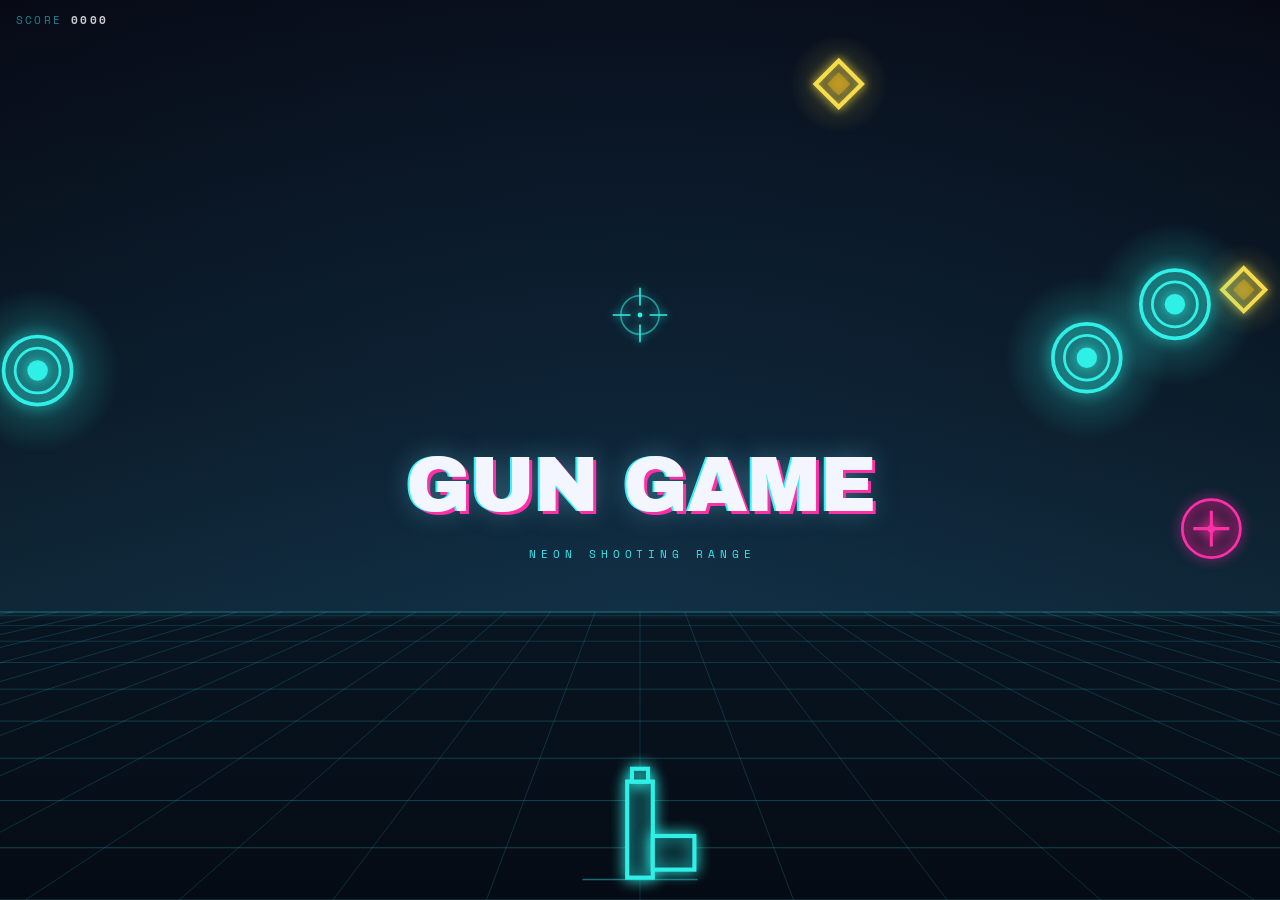
<file: game/gun-game.html>
<!DOCTYPE html>
<html lang="en">
<head>
<meta charset="utf-8">
<meta name="viewport" content="width=device-width, initial-scale=1, viewport-fit=cover">
<title>Gun Game — Neon Shooting Range</title>
<link href="https://fonts.googleapis.com/css2?family=Archivo+Black&family=Space+Mono:wght@400;700&display=swap" rel="stylesheet">
<style>
:root{box-sizing:border-box;padding-top:env(safe-area-inset-top,0px);padding-bottom:env(safe-area-inset-bottom,0px)}
*,*::before,*::after{box-sizing:inherit}
html,body{height:100%;margin:0;background:#060a14;overflow:hidden}
canvas{position:fixed;inset:0;width:100%;height:100%;display:block;cursor:none;touch-action:none}
#title{position:fixed;left:0;right:0;top:56%;transform:translateY(-50%);text-align:center;pointer-events:none;transition:opacity .2s}
h1{margin:0;font:400 clamp(44px,13vw,78px)/1 "Archivo Black",Impact,"Arial Black",sans-serif;letter-spacing:-1px;color:#f4f6ff;
  text-shadow:-2px 0 0 #2ff3ff,3px 3px 0 #ff2fa8,0 0 26px rgba(120,220,255,.35)}
.sub{margin-top:22px;font:400 11px "Space Mono",ui-monospace,monospace;letter-spacing:.45em;text-indent:.45em;color:#35e5ee}
#title.out{animation:gout .7s forwards}
@keyframes gout{0%{transform:translateY(-50%);opacity:1}18%{transform:translate(7px,-50%) skewX(-6deg)}36%{transform:translate(-20px,-50%) skewX(5deg);opacity:.9}100%{transform:translate(-90px,-50%);opacity:0}}
#hud{position:fixed;top:calc(12px + env(safe-area-inset-top,0px));left:16px;right:16px;display:flex;justify-content:space-between;
  font:400 11px "Space Mono",ui-monospace,monospace;letter-spacing:.2em;color:rgba(53,229,238,.55);pointer-events:none}
#hud b{color:rgba(255,255,255,.8);font-weight:700}
@media (prefers-reduced-motion:reduce){#title.out{animation:none;opacity:0}}
</style>
</head>
<body>
<canvas id="c" aria-label="Neon shooting range game"></canvas>
<div id="title"><h1>GUN GAME</h1><div class="sub">NEON SHOOTING RANGE</div></div>
<div id="hud"><span>SCORE <b id="sc">0000</b></span><span id="cb"></span></div>

<script>
const cv=document.getElementById('c'),ctx=cv.getContext('2d');
const CY='#2ff0e6',MG='#ff2fa8',GD='#f6dc4a';
let W=0,H=0,u=1,hz=0,gx=0,gy=0,dpr=1;
function resize(){
  dpr=Math.min(devicePixelRatio||1,2);W=innerWidth;H=innerHeight;
  cv.width=W*dpr;cv.height=H*dpr;ctx.setTransform(dpr,0,0,dpr,0,0);
  u=Math.max(.8,Math.min(1.6,H/520));hz=H*.68;gx=W/2;gy=H-14*u;
}
addEventListener('resize',resize);resize();

const rnd=(a,b)=>a+Math.random()*(b-a);
let targets=[],parts=[],waves=[],floats=[],shells=[],tracers=[],flashes=[];
let mouse={x:W/2,y:H*.35},aim=0,recoil=0,score=0,combo=0,lastHit=-9999,started=false;
const reduce=matchMedia('(prefers-reduced-motion: reduce)').matches;

function spawn(type){
  const t={type,born:performance.now(),dead:0,rot:0};
  if(type==='ring'){t.r=22*u;t.x=rnd(t.r+10,W-t.r-10);t.y=rnd(t.r+30,hz-t.r-40);t.vx=rnd(-26,26)*u;t.vy=rnd(-18,18)*u;t.life=rnd(5200,7500)}
  if(type==='mag'){t.r=19*u;const l=Math.random()<.5;t.x=l?-30:W+30;t.y=rnd(40,hz-60);t.vx=(l?1:-1)*rnd(40,70)*u;t.vy=0;t.life=1e9}
  if(type==='gold'){t.r=16*u;t.x=rnd(30,W-30);t.y=rnd(30,hz-60);t.vx=rnd(-14,14)*u;t.vy=rnd(-10,10)*u;t.life=rnd(5500,8000)}
  targets.push(t);
}
for(let i=0;i<4;i++)spawn(['ring','ring','mag','gold'][i]);
let spawnAt=0;

function fire(x,y){
  mouse.x=x;mouse.y=y;
  const a=aimAngle(),mx=gx+Math.sin(a)*70*u,my=gy-Math.cos(a)*70*u,now=performance.now();
  recoil=1;
  gunSound();
  tracers.push({x1:mx,y1:my,x2:x,y2:y,t:now});
  flashes.push({x:mx,y:my,t:now,rot:rnd(0,1.5)});
  shells.push({x:gx+Math.cos(a)*20*u,y:gy+Math.sin(-a)*0-30*u,vx:rnd(60,120)*u,vy:rnd(-190,-120)*u,rot:0,vr:rnd(-12,12),t:now});
  for(let i=targets.length-1;i>=0;i--){
    const t=targets[i],d=Math.hypot(x-t.x,y-t.y);
    if(d<=t.r*1.15&&!t.dead){hit(t,d);break}
  }
}
function hit(t,d){
  const now=performance.now();t.dead=1;
  combo=now-lastHit<2200?Math.min(combo+1,5):1;lastHit=now;
  let name,base,col;
  if(t.type==='ring'){col=CY;if(d<=t.r*.38){name='BULLSEYE';base=50}else{name='GREAT';base=25}}
  else if(t.type==='mag'){col=MG;name='HIT';base=20}
  else{col=GD;name='GOLD';base=100}
  const pts=base*combo;score+=pts;
  floats.push({x:t.x,y:t.y,l1:name+(combo>1?' x'+combo:''),l2:'+'+pts,col,t:now});
  waves.push({x:t.x,y:t.y,r0:t.r*.6,r1:t.r*2.6,col,t:now});
  for(let i=0;i<14;i++){const a=rnd(0,6.283),s=rnd(40,120)*u;parts.push({x:t.x,y:t.y,vx:Math.cos(a)*s,vy:Math.sin(a)*s,col,t:now})}
  document.getElementById('sc').textContent=String(score).padStart(4,'0');
  document.getElementById('cb').innerHTML=combo>1?'COMBO <b>x'+combo+'</b>':'';
}
function aimAngle(){return Math.max(-1.35,Math.min(1.35,Math.atan2(mouse.x-gx,gy-mouse.y)))}

// gunshots — synthesized: noise crack + low boom + snap tail (no audio files)
let gactx=null;
function gunSound(){
  // respect the portfolio's master sound toggle (same-origin localStorage key 'sfx-on')
  let on=true;try{on=localStorage.getItem('sfx-on')==='1'}catch(e){}
  if(!on)return;
  try{
    if(!gactx)gactx=new (window.AudioContext||window.webkitAudioContext)();
    if(gactx.state==='suspended')gactx.resume();
    const t=gactx.currentTime,sr=gactx.sampleRate;
    // sharp crack: white noise pitched down fast
    const len=Math.floor(sr*.22),buf=gactx.createBuffer(1,len,sr),d=buf.getChannelData(0);
    for(let i=0;i<len;i++){const e=Math.pow(1-i/len,2.6);d[i]=(Math.random()*2-1)*e}
    const src=gactx.createBufferSource();src.buffer=buf;
    const lp=gactx.createBiquadFilter();lp.type='lowpass';
    lp.frequency.setValueAtTime(5200,t);lp.frequency.exponentialRampToValueAtTime(240,t+.2);
    const g=gactx.createGain();g.gain.setValueAtTime(.32,t);g.gain.exponentialRampToValueAtTime(.001,t+.22);
    src.connect(lp);lp.connect(g);g.connect(gactx.destination);src.start(t);
    // body thump: fast sine drop
    const o=gactx.createOscillator(),og=gactx.createGain();
    o.type='sine';o.frequency.setValueAtTime(150,t);o.frequency.exponentialRampToValueAtTime(38,t+.11);
    og.gain.setValueAtTime(.3,t);og.gain.exponentialRampToValueAtTime(.001,t+.13);
    o.connect(og);og.connect(gactx.destination);o.start(t);o.stop(t+.15);
  }catch(e){}
}

function pt(e){const r=cv.getBoundingClientRect();return[e.clientX-r.left,e.clientY-r.top]}
cv.addEventListener('pointermove',e=>{[mouse.x,mouse.y]=pt(e)});
cv.addEventListener('pointerdown',e=>{const[x,y]=pt(e);dismissTitle();fire(x,y)});
addEventListener('keydown',e=>{if(e.key===' '||e.key==='Enter'){e.preventDefault();dismissTitle();fire(mouse.x,mouse.y)}});

const title=document.getElementById('title');
function dismissTitle(){if(started)return;started=true;title.classList.add('out');setTimeout(()=>title.style.display='none',750)}
setTimeout(dismissTitle,2600);

function grid(){
  const g=ctx.createLinearGradient(0,0,0,H);
  g.addColorStop(0,'#070a15');g.addColorStop(.45,'#0a1824');g.addColorStop(.68,'#0e2432');g.addColorStop(.69,'#081521');g.addColorStop(1,'#050b14');
  ctx.fillStyle=g;ctx.fillRect(0,0,W,H);
  const r=ctx.createRadialGradient(W/2,hz,0,W/2,hz,W*.7);r.addColorStop(0,'rgba(30,90,140,.22)');r.addColorStop(1,'rgba(30,90,140,0)');
  ctx.fillStyle=r;ctx.fillRect(0,0,W,hz);
  ctx.lineWidth=1;
  ctx.strokeStyle='rgba(47,220,235,.4)';ctx.beginPath();ctx.moveTo(0,hz);ctx.lineTo(W,hz);ctx.stroke();
  for(let k=1;k<=10;k++){const y=hz+(H-hz)*Math.pow(k/10,1.9);ctx.strokeStyle=`rgba(47,220,235,${.1+k*.02})`;ctx.beginPath();ctx.moveTo(0,y);ctx.lineTo(W,y);ctx.stroke()}
  for(let i=-16;i<=16;i++){ctx.strokeStyle='rgba(47,220,235,.17)';ctx.beginPath();ctx.moveTo(W/2+i*W*.035,hz);ctx.lineTo(W/2+i*W*.12,H);ctx.stroke()}
}

function drawTarget(t,now){
  const age=now-t.born,pop=Math.min(1,age/260);
  let s=Math.max(0,pop<1?pop*(1+(1-pop)*.5):1);
  const out=t.life-age; if(out<300)s*=Math.max(0,out/300);
  const pulse=1+Math.sin(now/260+t.x)*.05;
  ctx.save();ctx.translate(t.x,t.y);ctx.scale(s*pulse,s*pulse);
  if(t.type==='ring'){
    const r=t.r,h=ctx.createRadialGradient(0,0,r*.4,0,0,r*2.4);h.addColorStop(0,'rgba(47,240,230,.3)');h.addColorStop(1,'rgba(47,240,230,0)');
    ctx.fillStyle=h;ctx.beginPath();ctx.arc(0,0,r*2.4,0,7);ctx.fill();
    ctx.shadowColor=CY;ctx.shadowBlur=14;ctx.strokeStyle=CY;ctx.lineWidth=2.4*u;
    ctx.beginPath();ctx.arc(0,0,r,0,7);ctx.stroke();ctx.lineWidth=1.8*u;ctx.beginPath();ctx.arc(0,0,r*.66,0,7);ctx.stroke();
    ctx.fillStyle=CY;ctx.beginPath();ctx.arc(0,0,r*.3,0,7);ctx.fill();
  }else if(t.type==='mag'){
    const r=t.r;ctx.fillStyle='rgba(130,20,85,.45)';ctx.beginPath();ctx.arc(0,0,r,0,7);ctx.fill();
    ctx.shadowColor=MG;ctx.shadowBlur=12;ctx.strokeStyle=MG;ctx.lineWidth=1.8*u;ctx.beginPath();ctx.arc(0,0,r,0,7);ctx.stroke();
    ctx.lineWidth=2*u;ctx.beginPath();ctx.moveTo(-r*.62,0);ctx.lineTo(r*.62,0);ctx.moveTo(0,-r*.62);ctx.lineTo(0,r*.62);ctx.stroke();
    ctx.fillStyle=MG;ctx.beginPath();ctx.arc(0,0,2.4*u,0,7);ctx.fill();
  }else{
    const r=t.r*.62,h=ctx.createRadialGradient(0,0,0,0,0,r*3);h.addColorStop(0,'rgba(246,220,74,.22)');h.addColorStop(1,'rgba(246,220,74,0)');
    ctx.fillStyle=h;ctx.beginPath();ctx.arc(0,0,r*3,0,7);ctx.fill();
    ctx.rotate(Math.PI/4);ctx.shadowColor=GD;ctx.shadowBlur=10;ctx.strokeStyle=GD;ctx.lineWidth=2.6*u;ctx.strokeRect(-r,-r,r*2,r*2);
    ctx.fillStyle='rgba(190,150,30,.8)';ctx.fillRect(-r*.5,-r*.5,r,r);
  }
  ctx.restore();
}

function drawGun(now){
  aim+=(aimAngle()-aim)*.25;recoil*=.86;
  ctx.save();ctx.translate(gx,gy);
  ctx.strokeStyle='rgba(47,200,215,.5)';ctx.lineWidth=1.5;ctx.beginPath();ctx.moveTo(-36*u,2);ctx.lineTo(36*u,2);ctx.stroke();
  ctx.rotate(aim);ctx.translate(0,recoil*6*u);ctx.scale(u,u);
  ctx.shadowColor=CY;ctx.shadowBlur=14;ctx.strokeStyle=CY;ctx.lineWidth=2.6;ctx.fillStyle='rgba(5,22,32,.85)';ctx.lineJoin='miter';
  for(const[x,y,w,h]of[[-8,-60,16,60],[-5,-68,10,8],[8,-26,26,21]]){ctx.fillRect(x,y,w,h);ctx.strokeRect(x,y,w,h)}
  ctx.restore();
}

function star(x,y,r,rot){
  ctx.save();ctx.translate(x,y);ctx.rotate(rot);ctx.shadowColor='#fff';ctx.shadowBlur=14;ctx.strokeStyle='#fff';ctx.lineWidth=1.8;
  ctx.beginPath();ctx.moveTo(-r,0);ctx.lineTo(r,0);ctx.moveTo(0,-r*1.5);ctx.lineTo(0,r*1.5);ctx.stroke();ctx.restore();
}

let last=performance.now();
/* PERF: the parent page posts {gg:'pause'|'resume'} when this arcade leaves or
   enters the viewport. A stopped loop draws nothing at all — before this, the
   game burned a full viewport of shadow-blur 60 times a second even while you
   were reading the contact section far below it. */
let paused=false,rafId=0;
function setPaused(p){
  if(paused===p)return;
  paused=p;
  if(paused){ if(rafId){cancelAnimationFrame(rafId);rafId=0;} }
  else { last=performance.now(); if(!rafId)rafId=requestAnimationFrame(frame); }
}
window.addEventListener('message',function(e){
  const m=e.data&&e.data.gg;
  if(m==='pause')setPaused(true);else if(m==='resume')setPaused(false);
});
document.addEventListener('visibilitychange',function(){setPaused(document.hidden);});
function frame(){
  rafId=0;
  if(paused||document.hidden)return;
  const now=performance.now();
  const dt=Math.min((now-last)/1000,.05);last=now;
  grid();
  if(now>spawnAt&&targets.filter(t=>!t.dead).length<7){
    const c=Math.random();spawn(c<.6?'ring':c<.85?'mag':'gold');spawnAt=now+rnd(500,1100);
  }
  targets=targets.filter(t=>!t.dead&&now-t.born<t.life&&t.x>-60&&t.x<W+60);
  for(const t of targets){
    t.x+=t.vx*dt;t.y+=t.vy*dt;
    if(t.type!=='mag'){if(t.x<t.r||t.x>W-t.r)t.vx*=-1;if(t.y<t.r+20||t.y>hz-t.r-20)t.vy*=-1}
    drawTarget(t,now);
  }
  waves=waves.filter(w=>now-w.t<650);
  for(const w of waves){const p=(now-w.t)/650,e=1-Math.pow(1-p,3);ctx.save();ctx.globalAlpha=.85*(1-p);ctx.strokeStyle=w.col;ctx.lineWidth=2.6*(1-p)+.6;
    ctx.beginPath();ctx.arc(w.x,w.y,w.r0+(w.r1-w.r0)*e,0,7);ctx.stroke();ctx.restore()}
  parts=parts.filter(p=>now-p.t<950);
  for(const p of parts){const a=(now-p.t)/950;p.x+=p.vx*dt;p.y+=p.vy*dt;p.vx*=.96;p.vy*=.96;
    ctx.globalAlpha=.9*(1-a);ctx.fillStyle=p.col;ctx.shadowColor=p.col;ctx.shadowBlur=6;ctx.fillRect(p.x-1.5,p.y-1.5,3,3)}
  ctx.globalAlpha=1;ctx.shadowBlur=0;
  floats=floats.filter(f=>now-f.t<1300);
  ctx.textAlign='center';
  for(const f of floats){const a=(now-f.t)/1300,al=a<.15?a/.15:1-Math.pow((a-.15)/.85,2);
    ctx.globalAlpha=Math.max(0,al);const y=f.y-a*20;
    ctx.font=`700 ${11*u}px "Space Mono",monospace`;ctx.fillStyle=f.col;ctx.fillText(f.l1,f.x,y);
    ctx.fillStyle='#fff';ctx.fillText(f.l2,f.x,y+14*u)}
  ctx.globalAlpha=1;
  drawGun(now);
  tracers=tracers.filter(t=>now-t.t<150);
  for(const t of tracers){ctx.globalAlpha=1-(now-t.t)/150;ctx.strokeStyle='#d8ffff';ctx.shadowColor=CY;ctx.shadowBlur=10;ctx.lineWidth=1.6;
    ctx.beginPath();ctx.moveTo(t.x1,t.y1);ctx.lineTo(t.x2,t.y2);ctx.stroke()}
  ctx.globalAlpha=1;
  flashes=flashes.filter(f=>now-f.t<110);
  for(const f of flashes){ctx.globalAlpha=1-(now-f.t)/110;star(f.x,f.y,12*u*(1-(now-f.t)/200),f.rot)}
  ctx.globalAlpha=1;ctx.shadowBlur=0;
  shells=shells.filter(s=>now-s.t<1300);
  for(const s of shells){s.vy+=520*dt;s.x+=s.vx*dt;s.y+=s.vy*dt;s.rot+=s.vr*dt;
    if(s.y>gy+4*u){s.y=gy+4*u;s.vy*=-.3;s.vx*=.6;s.vr*=.5}
    ctx.save();ctx.globalAlpha=1-(now-s.t)/1300;ctx.translate(s.x,s.y);ctx.rotate(s.rot);ctx.fillStyle='#e8b84a';ctx.fillRect(-1.5*u,-3*u,3*u,6*u);ctx.restore()}
  ctx.globalAlpha=1;
  const{x,y}=mouse;ctx.save();ctx.translate(x,y);ctx.strokeStyle=CY;ctx.shadowColor=CY;ctx.shadowBlur=8;ctx.lineWidth=1.6;
  ctx.globalAlpha=.55;ctx.beginPath();ctx.arc(0,0,12*u,0,7);ctx.stroke();ctx.globalAlpha=1;
  ctx.beginPath();for(const[a,b]of[[-17,-6],[6,17]]){ctx.moveTo(a*u,0);ctx.lineTo(b*u,0);ctx.moveTo(0,a*u);ctx.lineTo(0,b*u)}ctx.stroke();
  ctx.fillStyle=CY;ctx.beginPath();ctx.arc(0,0,1.5*u,0,7);ctx.fill();ctx.restore();
  rafId=requestAnimationFrame(frame);
}
rafId=requestAnimationFrame(frame);
</script>
</body>
</html>
</file>
